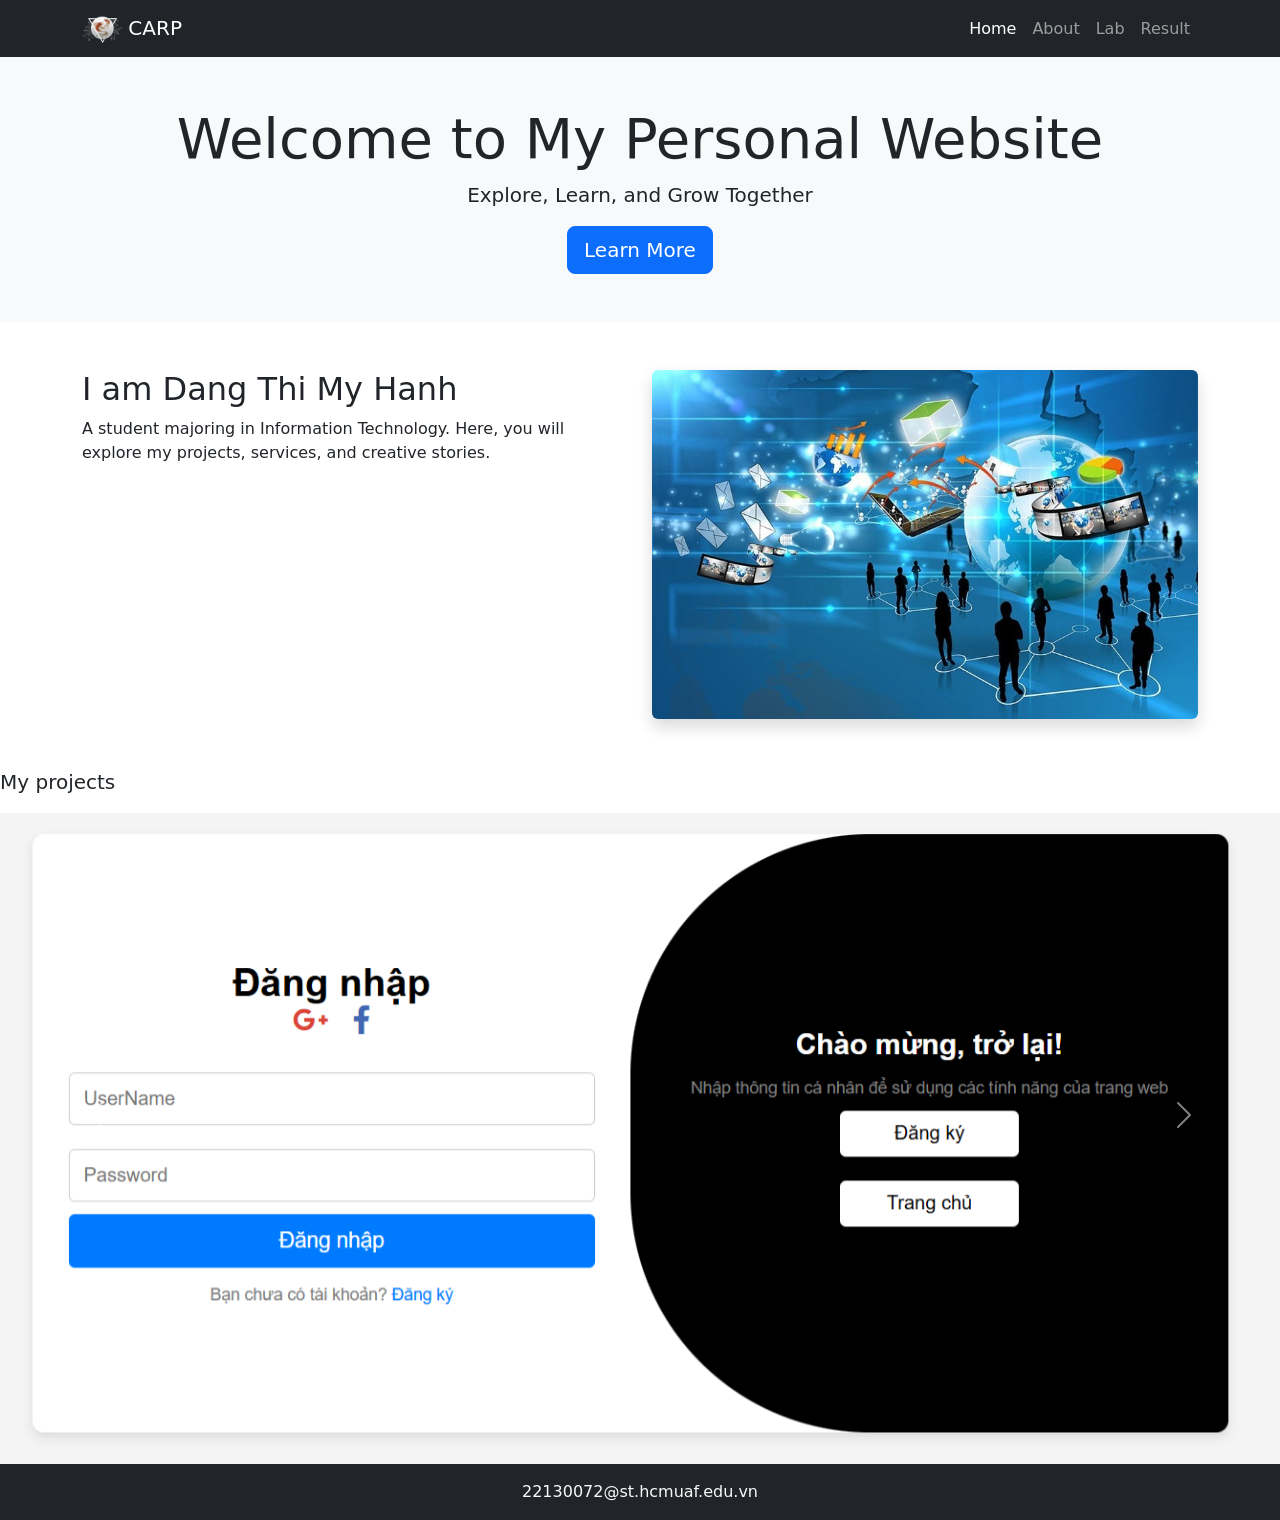
<file: index.html>
<!DOCTYPE html>
<html lang="vi">
<head>
    <meta charset="UTF-8">
    <meta name="viewport" content="width=device-width, initial-scale=1.0">
    <title>My Personal Website</title>
    <!-- Bootstrap CSS -->
    <link href="https://cdn.jsdelivr.net/npm/bootstrap@5.3.2/dist/css/bootstrap.min.css" rel="stylesheet">
    <link rel="stylesheet" href="style.css">
</head>
<body>
    <!-- Navbar -->
    <nav class="navbar navbar-expand-lg navbar-dark bg-dark">
        <div class="container">
            <a class="navbar-brand" href="index.html">
                <img src="img\logo2.png" alt="Logo" style="width: 40px;"> CARP
            </a>
            <button class="navbar-toggler" type="button" data-bs-toggle="collapse" data-bs-target="#navbarNav" aria-controls="navbarNav" aria-expanded="false" aria-label="Toggle navigation">
                <span class="navbar-toggler-icon"></span>
            </button>
            <div class="collapse navbar-collapse" id="navbarNav">
                <ul class="navbar-nav ms-auto">
                    <li class="nav-item"><a class="nav-link active" href="index.html">Home</a></li>
                    <li class="nav-item"><a class="nav-link" href="about.html">About</a></li>
                    <li class="nav-item"><a class="nav-link" href="lab.html">Lab</a></li>
                    <li class="nav-item"><a class="nav-link" href="result.html">Result</a></li>
                </ul>
            </div>
        </div>
    </nav>

    <!-- Hero Section -->
    <div class="bg-light text-center py-5">
        <div class="container">
            <h1 class="display-4">Welcome to My Personal Website</h1>
            <p class="lead">Explore, Learn, and Grow Together</p>
            <a href="about.html" class="btn btn-primary btn-lg">Learn More</a>
        </div>
    </div>

    <!-- Content Section -->
    <div class="container my-5">
        <div class="row">
            <div class="col-md-6">
                <h2>I am Dang Thi My Hanh</h2>
                <p>A student majoring in Information Technology. Here, you will explore my projects, services, and creative stories.</p>
            </div>
            <div class="col-md-6">
                <img src="img\img1.jpg" class="img-fluid rounded shadow" alt="About Image">
            </div>
        </div>
    </div>
    <div id="carouselExample" class="carousel slide" data-bs-ride="carousel">
        <div class="carousel-inner">
            <p class="lead">My projects</p>
            <div class="carousel-item active">
                <img src="img\img8.png" class="d-block w-100" alt="Slide 1">
            </div>
            <div class="carousel-item">
                <img src="img\img5.png" class="d-block w-100" alt="Slide 2">
            </div>
            <div class="carousel-item">
                <img src="img\img6.png" class="d-block w-100" alt="Slide 3">
            </div>
            <div class="carousel-item ">
                <img src="img\img7.png" class="d-block w-100" alt="Slide 1">
            </div>
        </div>
        <button class="carousel-control-prev" type="button" data-bs-target="#carouselExample" data-bs-slide="prev">
            <span class="carousel-control-prev-icon" aria-hidden="true"></span>
        </button>
        <button class="carousel-control-next" type="button" data-bs-target="#carouselExample" data-bs-slide="next">
            <span class="carousel-control-next-icon" aria-hidden="true"></span>
        </button>
    </div>
    

    <!-- Footer -->
    <footer class="bg-dark text-light text-center py-3">
        22130072@st.hcmuaf.edu.vn
    </footer>

    <!-- Bootstrap JS -->
    <script src="https://cdn.jsdelivr.net/npm/bootstrap@5.3.2/dist/js/bootstrap.bundle.min.js"></script>
</body>
</html>
</file>
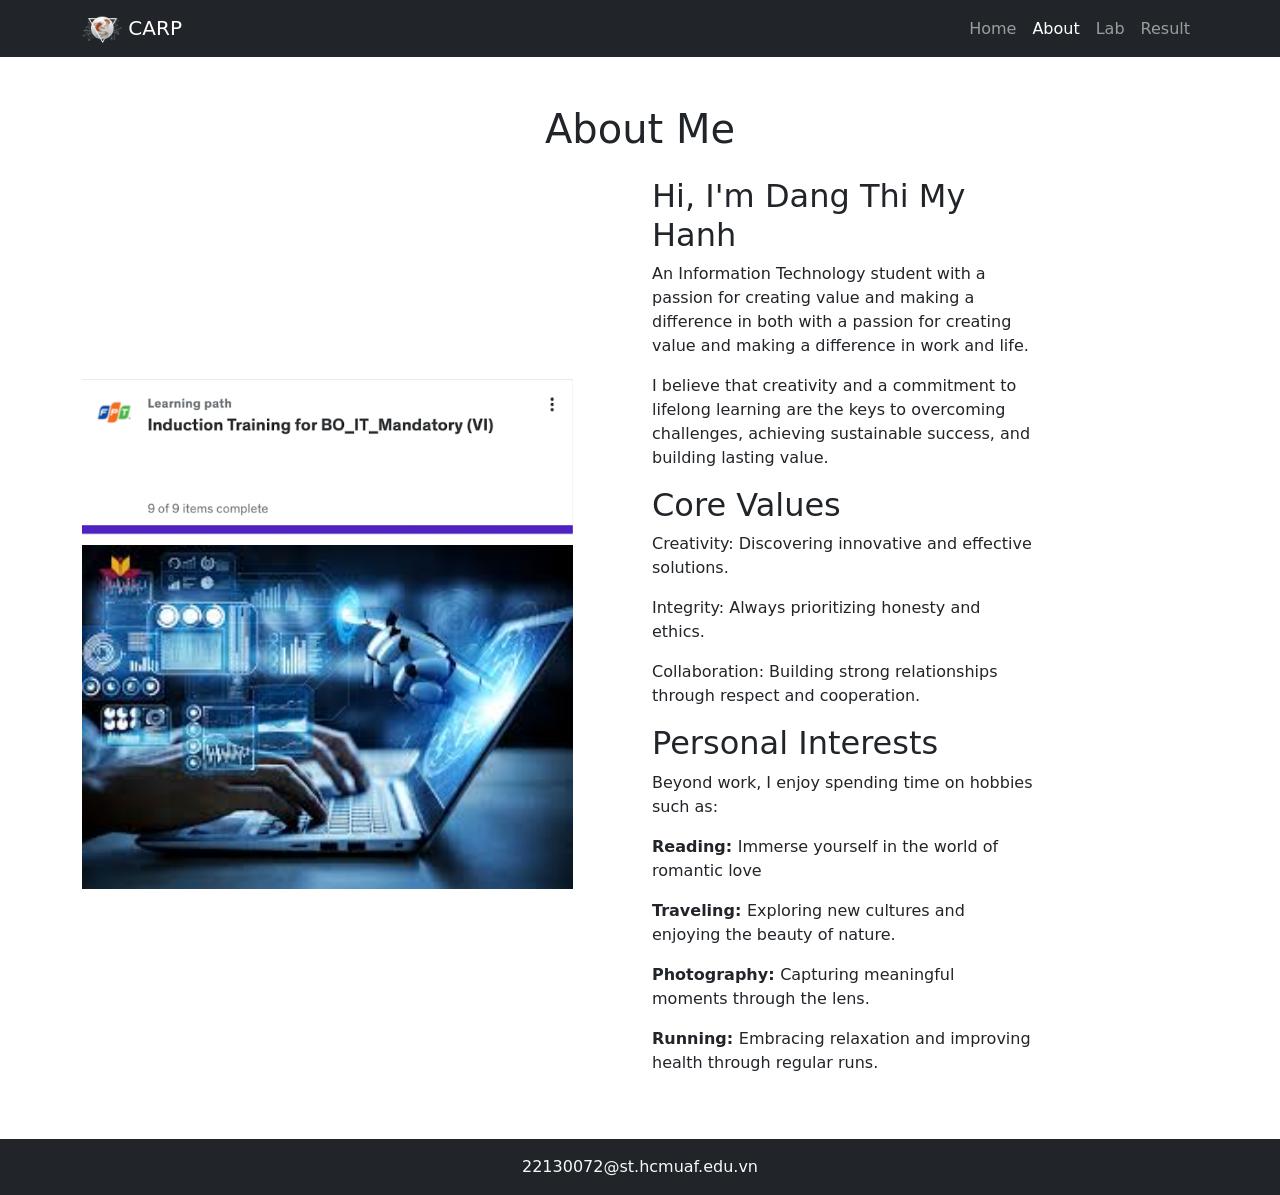
<file: about.html>
<!DOCTYPE html>
<html lang="vi">
<head>
    <meta charset="UTF-8">
    <meta name="viewport" content="width=device-width, initial-scale=1.0">
    <title>My Personal Website</title>
    <!-- Bootstrap CSS -->
    <link href="https://cdn.jsdelivr.net/npm/bootstrap@5.3.2/dist/css/bootstrap.min.css" rel="stylesheet">
    <link rel="stylesheet" href="style.css">
</head>
<body>
    <!-- Navbar -->
    <nav class="navbar navbar-expand-lg navbar-dark bg-dark">
        <div class="container">
            <a class="navbar-brand" href="index.html">
                <img src="img\logo2.png" alt="Logo" style="width: 40px;"> CARP
            </a>
            <button class="navbar-toggler" type="button" data-bs-toggle="collapse" data-bs-target="#navbarNav" aria-controls="navbarNav" aria-expanded="false" aria-label="Toggle navigation">
                <span class="navbar-toggler-icon"></span>
            </button>
            <div class="collapse navbar-collapse" id="navbarNav">
                <ul class="navbar-nav ms-auto">
                    <li class="nav-item"><a class="nav-link " href="index.html">Home</a></li>
                    <li class="nav-item"><a class="nav-link active" href="about.html">About</a></li>
                    <li class="nav-item"><a class="nav-link" href="lab.html">Lab</a></li>
                    <li class="nav-item"><a class="nav-link" href="result.html">Result</a></li>
                </ul>
            </div>
        </div>
    </nav>

    <!-- Hero Section -->
    

    <div class="container my-5">
        <h1 class="text-center">About Me</h1>
        <div class="row align-items-center mt-4">
            <div class="col-md-6">
                <div class="image-container">
                    <img src="img\img2.png" class="img-shadow" alt="Profile">
                   
                    <img src="img\img3.png" class="img-shadow" alt="Profile">
                </div>
            </div>
            
            <div class="col-md-6">
                <div class="test-container">
                    <h2>Hi, I'm Dang Thi My Hanh</h2>
                    <p>An Information Technology student with a passion for creating value and making a difference in both with a passion for creating value and making a difference in work and life.</p>
                    <p>I believe that creativity and a commitment to lifelong learning are the keys to overcoming challenges, achieving sustainable success, and building lasting value.</p>
                    <link href="https://cdnjs.cloudflare.com/ajax/libs/font-awesome/6.0.0-beta3/css/all.min.css" rel="stylesheet">
                    <link href="https://cdn.jsdelivr.net/npm/bootstrap-icons/font/bootstrap-icons.css" rel="stylesheet">
                    <h2>Core Values</h2>
                    <p>Creativity: Discovering innovative and effective solutions.</p>
                    <p>Integrity: Always prioritizing honesty and ethics.</p>
                    <p>Collaboration: Building strong relationships through respect and cooperation.</p>
                    <h2>Personal Interests</h2>
                    <p>Beyond work, I enjoy spending time on hobbies such as:</p>
                    <p><Strong>Reading: </Strong>Immerse yourself in the world of romantic love</p>
                    <p><Strong>Traveling: </Strong>Exploring new cultures and enjoying the beauty of nature.</p>
                    <p><Strong>Photography: </Strong>Capturing meaningful moments through the lens.</p>
                    <p><Strong>Running: </Strong>Embracing relaxation and improving health through regular runs.</p>
                </div>            
            </div>
        </div>
    </div>
    

    <!-- Footer -->
    <footer class="bg-dark text-light text-center py-3">
        22130072@st.hcmuaf.edu.vn
    </footer>

    <!-- Bootstrap JS -->
    <script src="https://cdn.jsdelivr.net/npm/bootstrap@5.3.2/dist/js/bootstrap.bundle.min.js"></script>
</body>
</html>
</file>
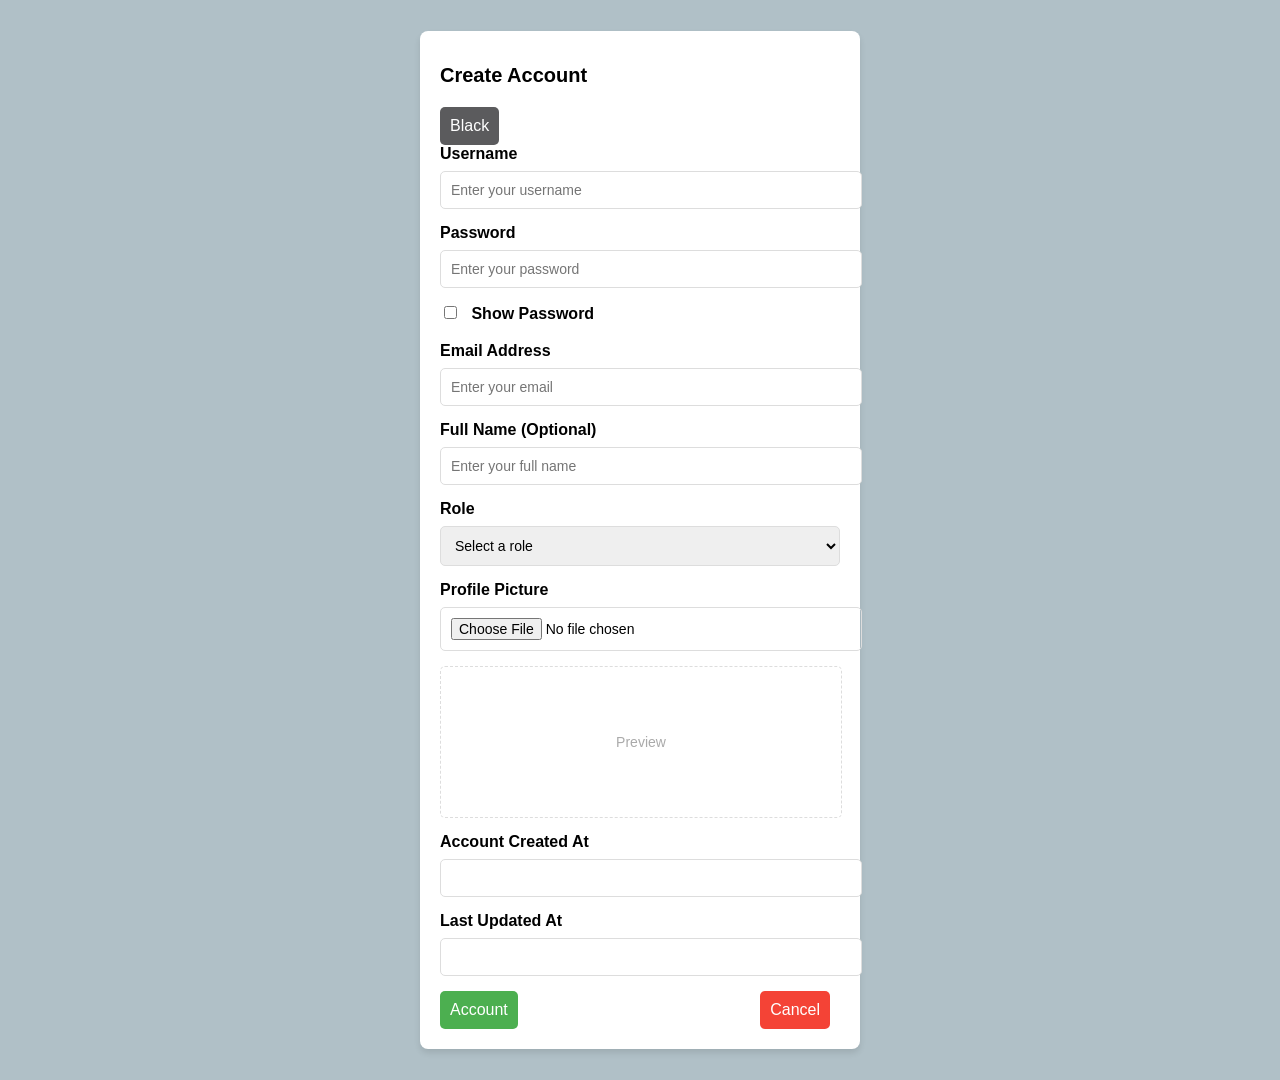
<file: lab1.html>
<!DOCTYPE html>
<html lang="en">
<head>
  <meta charset="UTF-8">
  <meta name="viewport" content="width=device-width, initial-scale=1.0">
  <title>Create Account Form</title>
  <style>
    body {
      font-family: Arial, sans-serif;
      margin: 0;
      padding: 0;
      display: flex;
      justify-content: center;
      align-items: center;
      height: 120vh;
      background-color: #b0c0c7;
    }
    .form-container {
      background-color: white;
      border-radius: 8px;
      padding: 20px;
      width: 400px;
      box-shadow: 0 4px 6px rgba(0, 0, 0, 0.1);
    }
    .form-container h1 {
      margin-bottom: 20px;
      font-size: 20px;
    }
    .form-container label {
      display: block;
      margin-bottom: 8px;
      font-weight: bold;
    }
    .form-container input,
    .form-container select,
    .form-container button {
      width: 100%;
      padding: 10px;
      margin-bottom: 15px;
      border: 1px solid #ddd;
      border-radius: 5px;
      font-size: 14px;
    }
    .form-container input[type="checkbox"] {
      width: auto;
      margin-right: 10px;
    }
    .form-container .preview {
      width: 100%;
      height: 150px;
      border: 1px dashed #ddd;
      display: flex;
      justify-content: center;
      align-items: center;
      font-size: 14px;
      color: #aaa;
      margin-bottom: 15px;
      border-radius: 5px;
    }
    .form-container .button-group {
      display: flex;
      justify-content: space-between;
    }
    .form-container .button-group button {
      width: 48%;
      padding: 10px;
      font-size: 14px;
      border: none;
      border-radius: 5px;
      cursor: pointer;
    }
    .form-container .button-group button:disabled {
      background-color: #ccc;
      cursor: not-allowed;
    }
    .form-container .button-group .cancel-btn {
      background-color: #f44336;
      color: white;
    }
    .form-container .button-group .submit-btn {
      background-color: #4caf50;
      color: white;
    }
    .button-group a {
        text-decoration: none;
        display: inline-block;
        padding: 10px 10px;
        border-radius: 5px;
        color: white;
        background-color: rgb(91, 91, 93);
        margin-right: 10px;
        text-align: center;
    }
    .button-group a:hover {
        background-color: darkblue;
    }
  </style>
</head>
<body>
  <div class="form-container">
    <h1>Create Account</h1>
    <form>
      <div class="button-group">
        <a href="lab.html" class="button-btn">Black</a>
      </div>
      <label for="username">Username</label>
      <input type="text" id="username" placeholder="Enter your username">

      <label for="password">Password</label>
      <input type="password" id="password" placeholder="Enter your password">
      <label>
        <input type="checkbox" id="show-password"> Show Password
      </label>

      <label for="email">Email Address</label>
      <input type="email" id="email" placeholder="Enter your email">

      <label for="fullname">Full Name (Optional)</label>
      <input type="text" id="fullname" placeholder="Enter your full name">

      <label for="role">Role</label>
      <select id="role">
        <option value="">Select a role</option>
        <option value="admin">Admin</option>
        <option value="user">User</option>
      </select>

      <label for="profile-picture">Profile Picture</label>
      <input type="file" id="profile-picture">
      <div class="preview">Preview</div>

      <label for="account-created-at">Account Created At</label>
      <input type="text" id="account-created-at" placeholder="">

      <label for="last-updated-at">Last Updated At</label>
      <input type="text" id="last-updated-at" placeholder="">

      <div class="button-group">
        <a href="lab.html" class="submit-btn">Account</a>
        <a href="lab.html" class="cancel-btn">Cancel</a>
    </div>
    
    </form>
  </div>

<script>
    function redirectToAccount() {
        // Chuyển hướng tới trang Account
        window.location.href = "account.html"; // Thay "account.html" bằng đường dẫn thực tế
    }

    function redirectToCancel() {
        // Chuyển hướng tới trang khác (nếu cần)
        window.location.href = "cancel.html"; // Thay "cancel.html" bằng đường dẫn thực tế
    }
</script>

  <script>
    const showPasswordCheckbox = document.getElementById('show-password');
    const passwordInput = document.getElementById('password');

    showPasswordCheckbox.addEventListener('change', () => {
      if (showPasswordCheckbox.checked) {
        passwordInput.type = 'text';
      } else {
        passwordInput.type = 'password';
      }
    });
  </script>
</body>
</html>
</file>
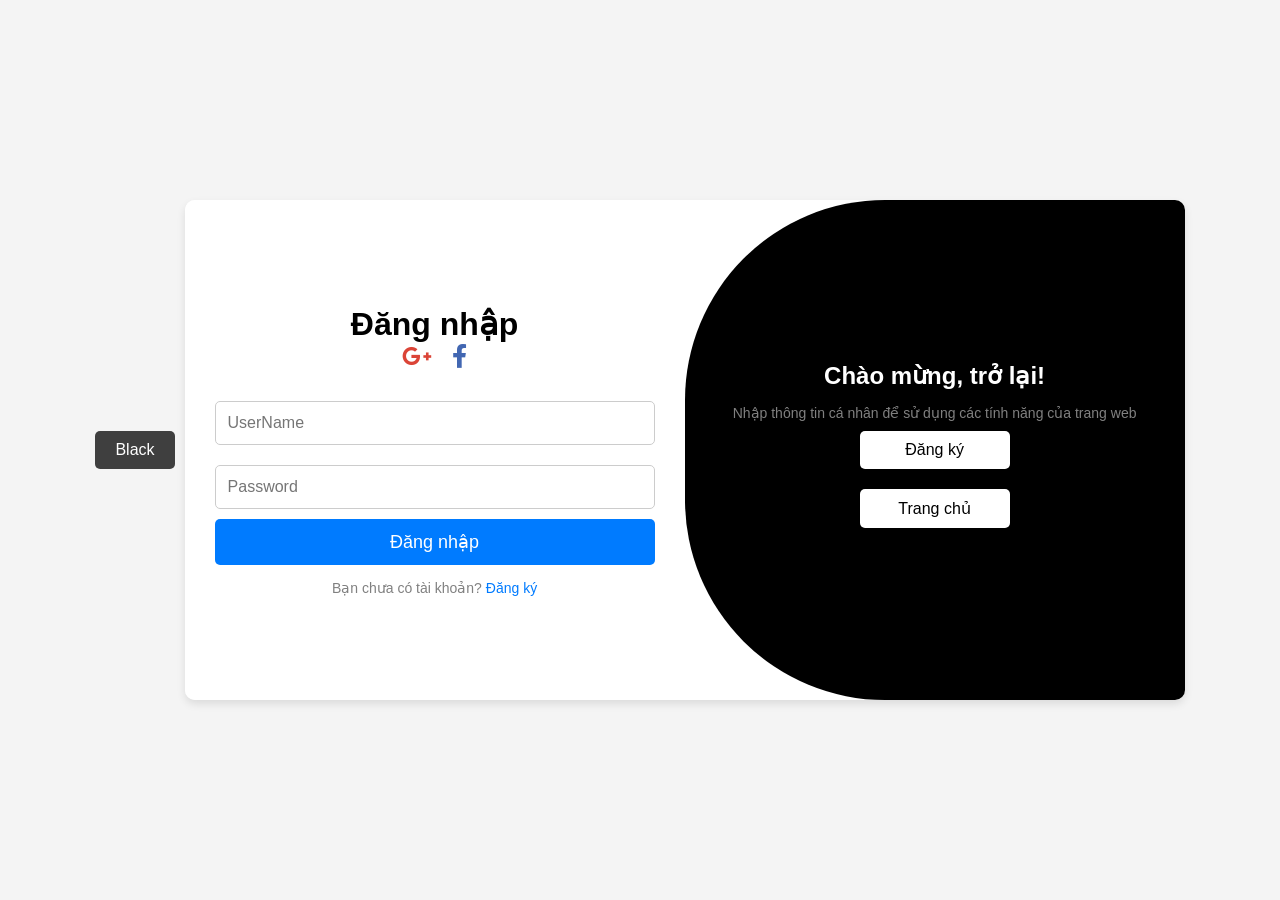
<file: Login.html>
<!DOCTYPE html>
<html lang="vi">
<head>
    <meta charset="UTF-8">
    <meta name="viewport" content="width=device-width, initial-scale=1.0">
    <title>Đăng nhập & Đăng ký</title>
    <link rel="stylesheet" href="css\login-signup.css">
    <link rel="stylesheet" href="https://cdnjs.cloudflare.com/ajax/libs/font-awesome/6.0.0/css/all.min.css" crossorigin="anonymous">
</head>
<body>
    <div class="button-group">
        <a href="lab.html" class="button-btn">Black</a>
    </div>
    <div class="container" id="container">
        <!-- Đăng nhập -->
        <div class="form-container login-form">
            <h1>Đăng nhập</h1>
            <div class="social-icons">
                <a href="#" class="icon-logo google"><i class="fa-brands fa-google-plus-g g"></i></a>
                <a href="#" class="icon-logo facebook"><i class="fa-brands fa-facebook-f f"></i></a>
            </div>
            <input type="text" placeholder="UserName">
            <input type="password" placeholder="Password">
            <button>Đăng nhập</button>
            <p>Bạn chưa có tài khoản? <span id="show-register">Đăng ký</span></p>
        </div>

        <!-- Toggle Panel -->
        <div class="toggle-panel">
            <h2 id="tieude1">Chào mừng, trở lại!</h2>
            <p id="tieude1">Nhập thông tin cá nhân để sử dụng các tính năng của trang web</p>
            <h2 id="tieude2">Chào bạn!</h2>
            <p id="tieude2">Đăng ký với thông tin cá nhân để sử dụng các tính năng của trang web</p>
            <button id="login-btn">Đăng nhập</button>
            <button id="register-btn">Đăng ký</button>
            <button id="home-btn">Trang chủ</button>
        </div>

        <!-- Đăng ký -->
        <div class="form-container register-form">
            <h1>Tạo tài khoản</h1>
            <div class="social-icons">
                <a href="#" class="icon-logo google"><i class="fa-brands fa-google-plus-g g"></i></a>
                <a href="#" class="icon-logo facebook"><i class="fa-brands fa-facebook-f f"></i></a>
            </div>
            <input type="email" placeholder="Email">
            <input type="text" placeholder="UserName">
            <input type="password" placeholder="Password">
            <button>Đăng ký</button>
            <p>Bạn đã có tài khoản? <span id="show-login">Đăng nhập</span></p>
        </div>
    </div>

    <script src="js\login-signup.js"></script>
</body>
</html>
</file>
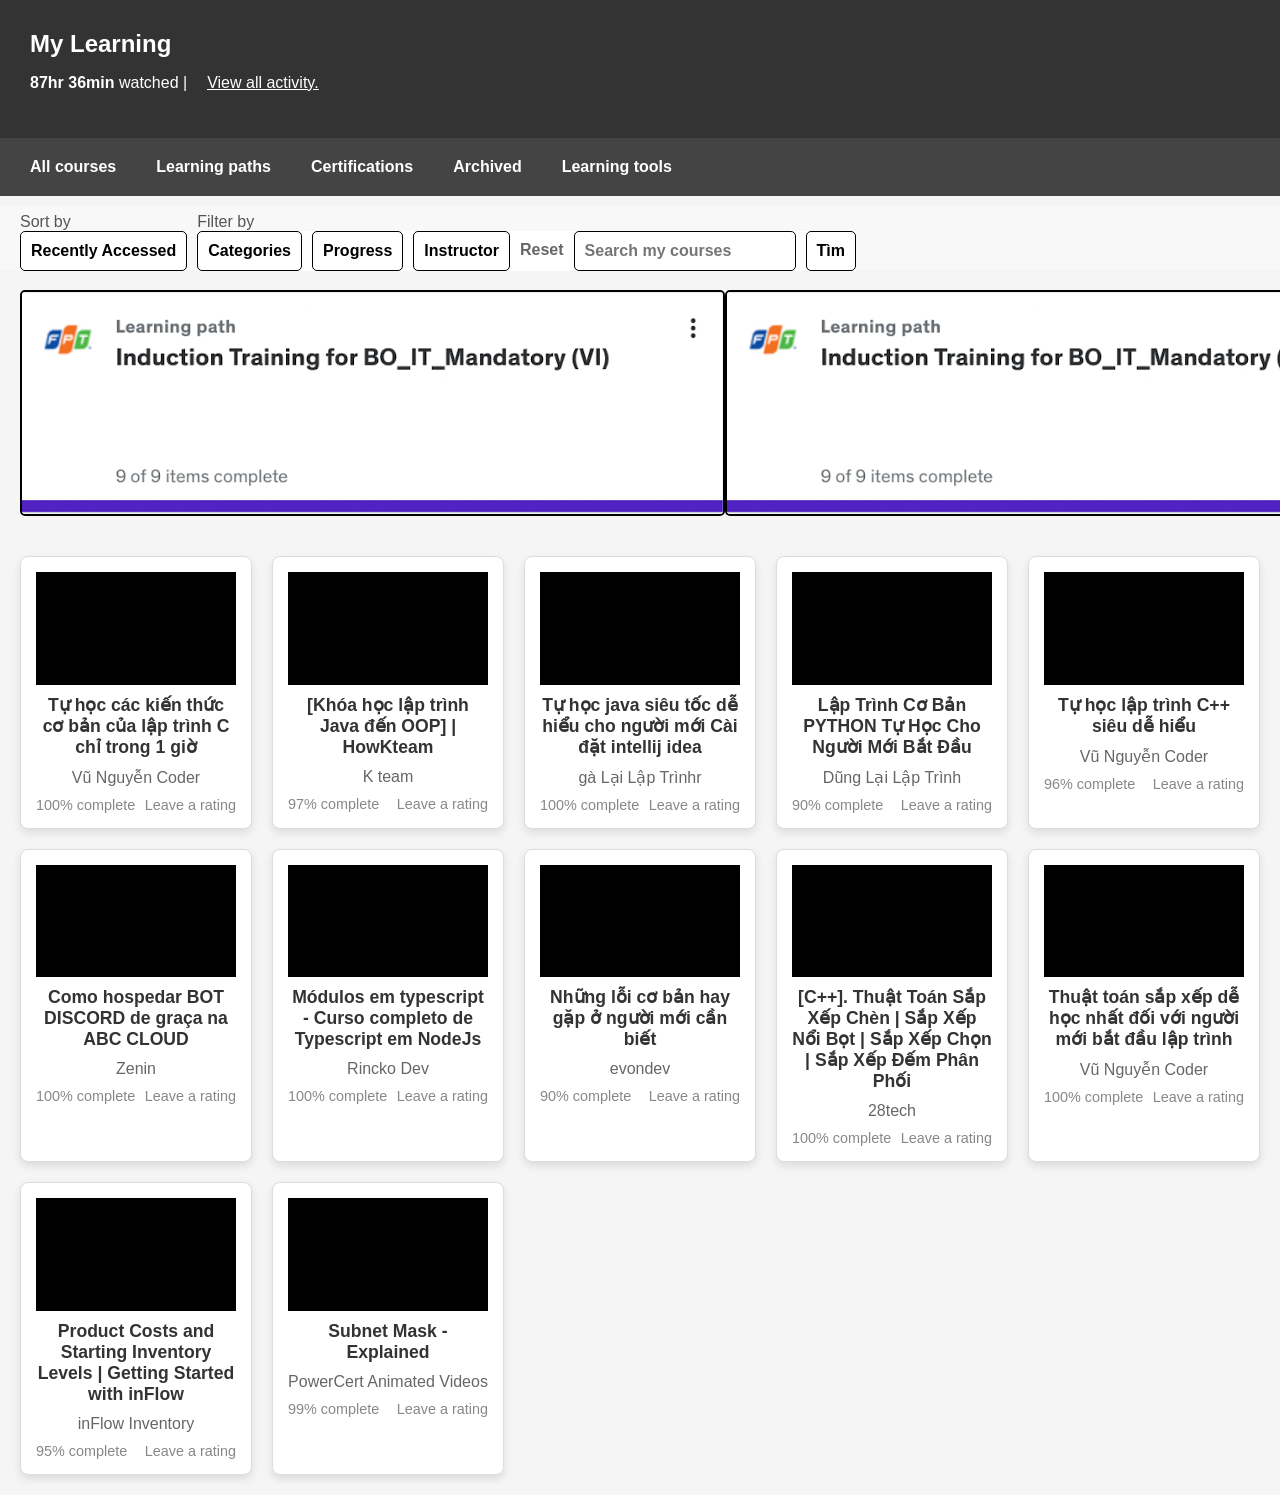
<file: rep51.html>
<!DOCTYPE html>
<html lang="en">
<head>
    <meta charset="UTF-8">
    <meta name="viewport" content="width=device-width, initial-scale=1.0">
    <title>My Learning</title>   
    <style>
        body {
            font-family: Arial, sans-serif;
            margin: 0;
            padding: 0;
            color: #333;
            background-color: #f5f5f5;
        }
        header {
            background-color: #333;
            color: white;
            padding: 30px;
            display: flex;
            flex-direction: column;      
            align-items: flex-start;
        }      
        header h1 {
            margin: 0;
            font-size: 1.5em;
            margin-right: 20px;
        }      
        header a {
            color: #fff;
            text-decoration: underline;
            margin-left: 20px;
        }
        /* Thanh điều hướng */
        .navbar {
            display: flex;
            justify-content: flex-start;
            gap: 20px;
            background-color: #444;
            padding: 10px 20px;
        }
        .navbar a {
            color: white;
            text-decoration: none;
            font-size: 1rem;
            padding: 10px;
            font-weight: bold;
        }
        .navbar a:hover {
            background-color: #555;
            border-radius: 5px;
        }       
        .filters {
            display: flex;
            justify-content: flex-start;
            gap: 10px;
            padding: 7px 20px;
            background-color: #f8f8f8;
            height: 50px;
            margin-top: 10px;
        }
        .sort {
            color:#555;
            margin-bottom: 5px; /* Khoảng cách giữa tiêu đề và các nút */
            flex-direction: column;
        }
        .sort-buttons, .filter-buttons {
            display: flex; /* Sắp xếp các nút theo hàng ngang */
            gap: 10px; /* Khoảng cách giữa các nút */
            background-color: white;

        }
        .filters button, .filters input {
            padding: 10px;
            font-size: 1rem;
            border-radius: 5px;
            background-color: #fff;
            cursor: pointer;
            border: 1px solid black;
            font-weight: bold;
        }
        .filters reset{
            padding:20px, 10px;
            font-size: 1rem;
            color:#676565;
            
            margin-top: 10px;          
        }
        .filters reset {
            flex: 1;
            font-weight: bold;
        }
        .filters input {
            flex: 1;
            max-width: 200px;
        }
        filters input, .search button {
            background-color: black; /* Màu nền nút */
            color: white; /* Màu chữ nút */
            border: none; /* Bỏ viền cho nút */
            border-radius: 5px; /* Bo tròn góc nút */
            padding: 10px 15px; /* Khoảng cách bên trong nút */
            cursor: pointer; /* Hiển thị con trỏ chuột như bàn tay */
        }
        .course-grid {
            display: grid;
            grid-template-columns: repeat(auto-fill, minmax(200px, 1fr));
            gap: 20px;
            padding: 20px;
        }
        .course-item {
            background-color: #fff;
            border: 1px solid #ddd;
            border-radius: 8px;
            padding: 15px;
            text-align: center;
            box-shadow: 0 4px 8px rgba(0, 0, 0, 0.1);
            transition: transform 0.2s;
        }
        .course-item:hover {
            transform: scale(1.05);
        }
        .video-container {
            position: relative;
            padding-bottom: 56.25%; /* Tỷ lệ 16:9 */
            height: 0;
            overflow: hidden;
            max-width: 100%;
            background: #000;
        }
        .video-container iframe {
            position: absolute;
            top: 0;
            left: 0;
            width: 100%;
            height: 100%;
        }
        .course-item h3 {
            font-size: 1.1em;
            margin: 10px 0;
            color: #333;
        }
        .course-item p {
            color: #666;
            margin: 5px 0;
        }
        .progress {
            display: flex;
            justify-content: space-between;
            margin-top: 10px;
            font-size: 0.9em;
            color: #888;
        }
        .progress span {
            cursor: pointer;
        }
        .image-container {
            display: flex; /* Sử dụng flexbox để xếp hàng ảnh */
            justify-content: space-around; /* Căn giữa và tạo khoảng cách đều giữa các ảnh */
            margin: 20px; /* Khoảng cách bên ngoài cho container */
        }

        .image-container img {
            max-width: 100%; /* Đảm bảo ảnh không vượt quá chiều rộng của container */
            height: auto; /* Giữ tỉ lệ ảnh */
            border: 2px solid black; /* Viền cho ảnh */
            border-radius: 5px; /* Bo tròn góc ảnh */
        }
    </style>
</head>
<body>
    <header>
        <h1>My Learning</h1>
        <p><strong>87hr 36min </strong>watched |<u><a href="#">View all activity.</a></u></p>
    </header>

    <!-- Thanh điều hướng -->
    <div class="navbar">
        <a href="rep1.html">All courses</a>
        <a href="rep2.html">Learning paths</a>
        <a href="#">Certifications</a>
        <a href="#">Archived</a>
        <a href="#">Learning tools</a>
    </div>

    <div class="filters">
        <div class="sort">Sort by
            <div class="sort-buttons"> 
                <button>Recently Accessed</button>
            </div>
        </div>
        <div class="sort">Filter by
            <div class="sort-buttons"> 
                <button>Categories</button>
                <button>Progress</button>
                <button>Instructor</button>
                <reset>Reset</reset>
                <input type="text" placeholder="Search my courses">
                <button>Tìm</button> 
            </div>
        </div>
    </div>
    <div class="image-container">      
        <img src="img\img2.png" alt="Ảnh 1">
        <img src="img\img2.png" alt="Ảnh 2">
    </div>
    <main class="course-grid">
        <!-- Course item template -->  
        <div class="course-item">
            
            <div class="video-container">
                <iframe width="560" height="315" src="https://www.youtube.com/embed/KQef64Kxp6U?si=meVmZWAVPLdudc6G" title="YouTube video player" frameborder="0" allow="accelerometer; autoplay; clipboard-write; encrypted-media; gyroscope; picture-in-picture; web-share" referrerpolicy="strict-origin-when-cross-origin" allowfullscreen></iframe>
            </div>          
            <h3>Tự học các kiến thức cơ bản của lập trình C chỉ trong 1 giờ</h3>
            <p>Vũ Nguyễn Coder</p>
            <div class="progress">
                <span>100% complete</span>
                <span>Leave a rating</span>
            </div>
        </div>
        <div class="course-item">
            <div class="video-container">
                <iframe width="560" height="315" src="https://www.youtube.com/embed/3gtOAlcovoQ?si=l7InM6a0L3p04bzL" title="YouTube video player" frameborder="0" allow="accelerometer; autoplay; clipboard-write; encrypted-media; gyroscope; picture-in-picture; web-share" referrerpolicy="strict-origin-when-cross-origin" allowfullscreen></iframe>
            </div>
            <h3>[Khóa học lập trình Java đến OOP] | HowKteam</h3>
            <p>K team</p>
            <div class="progress">
                <span>97% complete</span>
                <span>Leave a rating</span>
            </div>
        </div>
        <div class="course-item">
            <div class="video-container">
                <iframe width="560" height="315" src="https://www.youtube.com/embed/9tQ-GGE010s?si=hiTlWG5IN4UeYvS7" title="YouTube video player" frameborder="0" allow="accelerometer; autoplay; clipboard-write; encrypted-media; gyroscope; picture-in-picture; web-share" referrerpolicy="strict-origin-when-cross-origin" allowfullscreen></iframe>    
            </div>
            
            <h3>Tự học java siêu tốc dễ hiểu cho người mới Cài đặt intellij idea</h3>
            <p>gà Lại Lập Trìnhr</p>
            <div class="progress">
                <span>100% complete</span>
                <span>Leave a rating</span>
            </div>
        </div>
        <div class="course-item">
            <div class="video-container">
                <iframe width="560" height="315" src="https://www.youtube.com/embed/oFgg7K2tpfk?si=_E2BBj6qdSpTahwA" title="YouTube video player" frameborder="0" allow="accelerometer; autoplay; clipboard-write; encrypted-media; gyroscope; picture-in-picture; web-share" referrerpolicy="strict-origin-when-cross-origin" allowfullscreen></iframe>
            </div>
            <h3>Lập Trình Cơ Bản PYTHON Tự Học Cho Người Mới Bắt Đầu</h3>
            <p>Dũng Lại Lập Trình</p>
            <div class="progress">
                <span>90% complete</span>
                <span>Leave a rating</span>
            </div>
        </div>
        <div class="course-item">
            <div class="video-container">
                <iframe width="560" height="315" src="https://www.youtube.com/embed/KsVqBIWtRec?si=pCbSN3hgb21ERri0" title="YouTube video player" frameborder="0" allow="accelerometer; autoplay; clipboard-write; encrypted-media; gyroscope; picture-in-picture; web-share" referrerpolicy="strict-origin-when-cross-origin" allowfullscreen></iframe>
            </div>           
            <h3>Tự học lập trình C++ siêu dễ hiểu</h3>
            <p>Vũ Nguyễn Coder</p>
            <div class="progress">
                <span>96% complete</span>
                <span>Leave a rating</span>
            </div>
        </div>
        <div class="course-item">
            <div class="video-container">
                <iframe width="560" height="315" src="https://www.youtube.com/embed/gkA3-d7AUa8?si=DX6PaSRRFf_4P4j8" title="YouTube video player" frameborder="0" allow="accelerometer; autoplay; clipboard-write; encrypted-media; gyroscope; picture-in-picture; web-share" referrerpolicy="strict-origin-when-cross-origin" allowfullscreen></iframe>               
            </div>
            
            <h3>Como hospedar BOT DISCORD de graça na ABC CLOUD</h3>
            <p>Zenin</p>
            <div class="progress">
                <span>100% complete</span>
                <span>Leave a rating</span>
            </div>
        </div>
        </div><div class="course-item">
            <div class="video-container">
                <iframe width="560" height="315" src="https://www.youtube.com/embed/bPTONsV6q0U?si=ws6qZGKtZqHf5cNJ" title="YouTube video player" frameborder="0" allow="accelerometer; autoplay; clipboard-write; encrypted-media; gyroscope; picture-in-picture; web-share" referrerpolicy="strict-origin-when-cross-origin" allowfullscreen></iframe>    
            </div>
            
            <h3>Módulos em typescript - Curso completo de Typescript em NodeJs</h3>
            <p>Rincko Dev</p>
            <div class="progress">
                <span>100% complete</span>
                <span>Leave a rating</span>
            </div>
        </div><div class="course-item">
            <div class="video-container">
                <iframe width="560" height="315" src="https://www.youtube.com/embed/-6mLVq_howY?si=5ngaWBxVfWQFiAXC" title="YouTube video player" frameborder="0" allow="accelerometer; autoplay; clipboard-write; encrypted-media; gyroscope; picture-in-picture; web-share" referrerpolicy="strict-origin-when-cross-origin" allowfullscreen></iframe>             
            </div>
            
            <h3>Những lỗi cơ bản hay gặp ở người mới cần biết</h3>
            <p>evondev</p>
            <div class="progress">
                <span>90% complete</span>
                <span>Leave a rating</span>
            </div>
        </div><div class="course-item">
            <div class="video-container">
                <iframe width="560" height="315" src="https://www.youtube.com/embed/FllEXZV1Z58?si=8o1DfsIJpdqJoWXV" title="YouTube video player" frameborder="0" allow="accelerometer; autoplay; clipboard-write; encrypted-media; gyroscope; picture-in-picture; web-share" referrerpolicy="strict-origin-when-cross-origin" allowfullscreen></iframe>    
            </div>
            
            <h3>[C++]. Thuật Toán Sắp Xếp Chèn | Sắp Xếp Nổi Bọt | Sắp Xếp Chọn | Sắp Xếp Đếm Phân Phối</h3>
            <p>28tech</p>
            <div class="progress">
                <span>100% complete</span>
                <span>Leave a rating</span>
            </div>
        </div><div class="course-item">
            <div class="video-container">
                <iframe width="560" height="315" src="https://www.youtube.com/embed/efJr9woV-74?si=6ipi_0lbsyCtDAPd" title="YouTube video player" frameborder="0" allow="accelerometer; autoplay; clipboard-write; encrypted-media; gyroscope; picture-in-picture; web-share" referrerpolicy="strict-origin-when-cross-origin" allowfullscreen></iframe>    
            </div>
            <h3>Thuật toán sắp xếp dễ học nhất đối với người mới bắt đầu lập trình</h3>
            <p>Vũ Nguyễn Coder</p>
            <div class="progress">
                <span>100% complete</span>
                <span>Leave a rating</span>
            </div>
        </div>
        </div><div class="course-item">
            <div class="video-container">
                <iframe width="560" height="315" src="https://www.youtube.com/embed/iKiWe7Otd3k?si=FvRpRpWPgJ8fftxg" title="YouTube video player" frameborder="0" allow="accelerometer; autoplay; clipboard-write; encrypted-media; gyroscope; picture-in-picture; web-share" referrerpolicy="strict-origin-when-cross-origin" allowfullscreen></iframe></div>
            <h3>Product Costs and Starting Inventory Levels | Getting Started with inFlow</h3>
            <p>inFlow Inventory</p>
            <div class="progress">
                <span>95% complete</span>
                <span>Leave a rating</span>
            </div>
        </div> 
        </div><div class="course-item">
            <div class="video-container">
                <iframe width="560" height="315" src="https://www.youtube.com/embed/s_Ntt6eTn94?si=DLPWpCSKKrM3brzD" title="YouTube video player" frameborder="0" allow="accelerometer; autoplay; clipboard-write; encrypted-media; gyroscope; picture-in-picture; web-share" referrerpolicy="strict-origin-when-cross-origin" allowfullscreen></iframe>    
            </div>
            <h3>Subnet Mask - Explained</h3>
            <p>PowerCert Animated Videos</p>
            <div class="progress">
            <span>99% complete</span>
            <span>Leave a rating</span>
        </div>
       
    </div>


        <!-- Add more .course-item divs as needed -->
    </main>
</body>
</html>
</file>
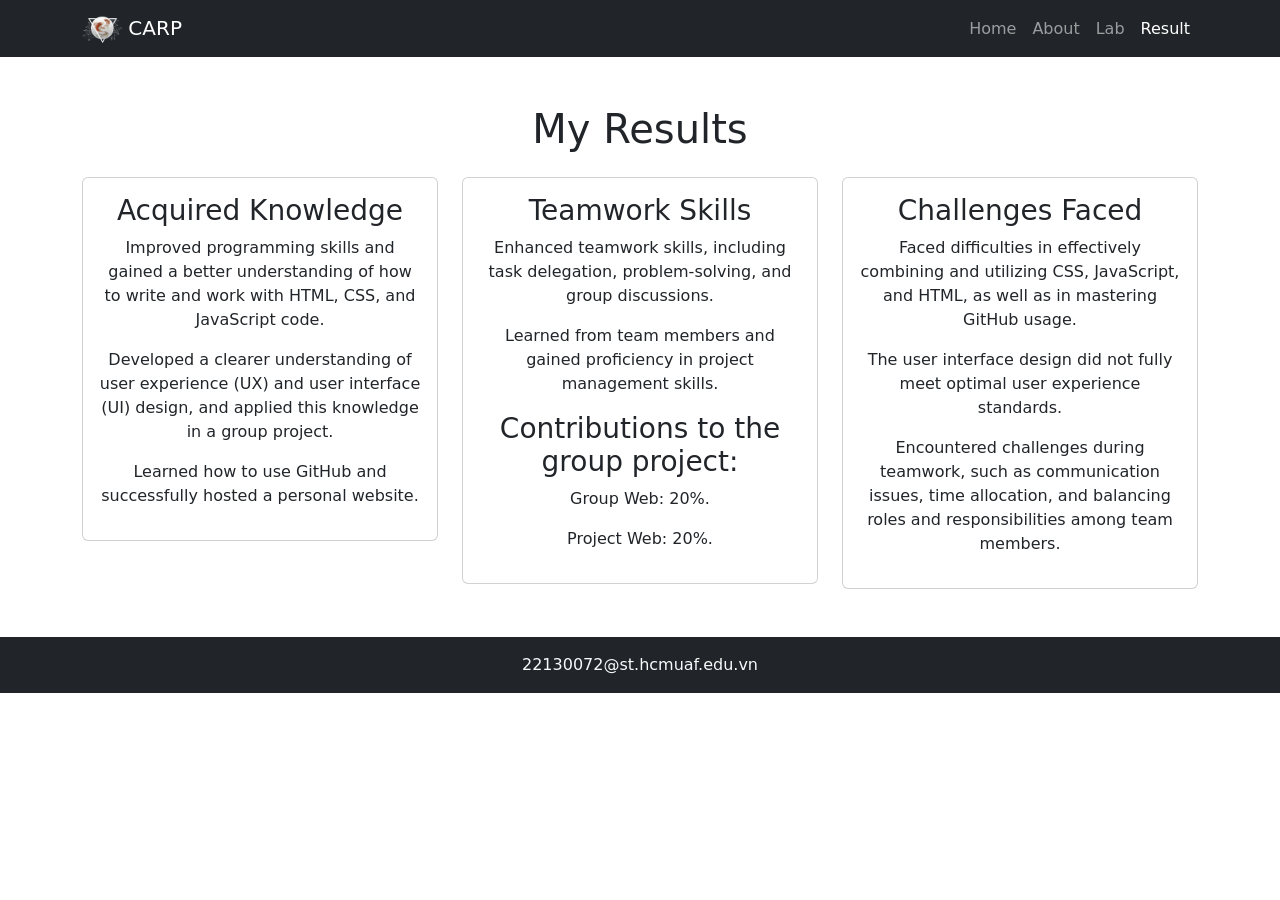
<file: result.html>
<!DOCTYPE html>
<html lang="vi">
<head>
    <meta charset="UTF-8">
    <meta name="viewport" content="width=device-width, initial-scale=1.0">
    <title>My Personal Website</title>
    <!-- Bootstrap CSS -->
    <link href="https://cdn.jsdelivr.net/npm/bootstrap@5.3.2/dist/css/bootstrap.min.css" rel="stylesheet">
    <link rel="stylesheet" href="css/style.css">
</head>
<body>
    <!-- Navbar -->
    <nav class="navbar navbar-expand-lg navbar-dark bg-dark">
        <div class="container">
            <a class="navbar-brand" href="index.html">
                <img src="img\logo2.png" alt="Logo" style="width: 40px;"> CARP
            </a>
            <button class="navbar-toggler" type="button" data-bs-toggle="collapse" data-bs-target="#navbarNav" aria-controls="navbarNav" aria-expanded="false" aria-label="Toggle navigation">
                <span class="navbar-toggler-icon"></span>
            </button>
            <div class="collapse navbar-collapse" id="navbarNav">
                <ul class="navbar-nav ms-auto">
                    <li class="nav-item"><a class="nav-link" href="index.html">Home</a></li>
                    <li class="nav-item"><a class="nav-link" href="about.html">About</a></li>
                    <li class="nav-item"><a class="nav-link" href="lab.html">Lab</a></li>
                    <li class="nav-item"><a class="nav-link active" href="result.html">Result</a></li>
                </ul>
            </div>
        </div>
    </nav>
    <div class="container my-5">
        <h1 class="text-center">My Results</h1>
        <div class="row mt-4">
            <div class="col-md-4">
                <div class="card">
                    <div class="card-body text-center">
                        <h3>Acquired Knowledge</h3>
                        <p>Improved programming skills and gained a better understanding of how to write and work with HTML, CSS, and JavaScript code.</p>
                        <p>Developed a clearer understanding of user experience (UX) and user interface (UI) design, and applied this knowledge in a group project.</p>
                        <p>Learned how to use GitHub and successfully hosted a personal website.</p>
                    </div>
                </div>
            </div>
            <div class="col-md-4">
                <div class="card">
                    <div class="card-body text-center">
                        <h3>Teamwork Skills</h3>
                        <p>Enhanced teamwork skills, including task delegation, problem-solving, and group discussions.</p>
                        <p>Learned from team members and gained proficiency in project management skills.</p>
                        <h3>Contributions to the group project:</h3>
                        <p>Group Web: 20%.</p>
                        <p>Project Web: 20%.</p>
                    </div>
                </div>
            </div>
            <div class="col-md-4">
                <div class="card">
                    <div class="card-body text-center">
                        <h3>Challenges Faced</h3>
                        <p>Faced difficulties in effectively combining and utilizing CSS, JavaScript, and HTML, as well as in mastering GitHub usage.</p>
                        <p>The user interface design did not fully meet optimal user experience standards.</p>
                        <p>Encountered challenges during teamwork, such as communication issues, time allocation, and balancing roles and responsibilities among team members.</p>
                    </div>
                </div>
            </div>
        </div>
    </div>
    
    <!-- Footer -->
    <footer class="bg-dark text-light text-center py-3">
        22130072@st.hcmuaf.edu.vn
    </footer>

    <!-- Bootstrap JS -->
    <script src="https://cdn.jsdelivr.net/npm/bootstrap@5.3.2/dist/js/bootstrap.bundle.min.js"></script>
</body>
</html>
</file>
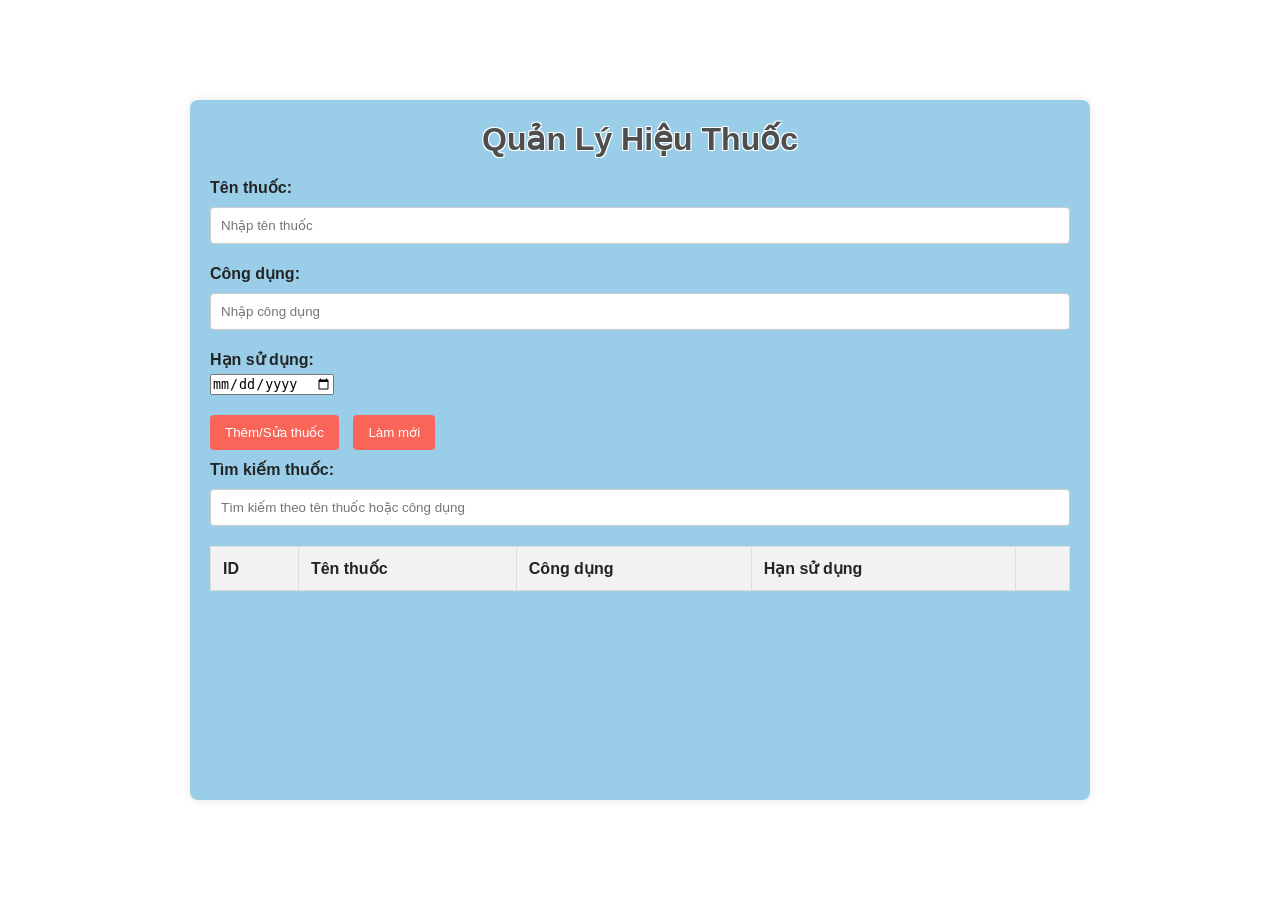
<file: labs/lab1/QuanLyHieuThuoc.html>
<!DOCTYPE html>
<html lang="vi">
<head>
    <meta charset="UTF-8">
    <meta name="viewport" content="width=device-width, initial-scale=1.0">
    <title>Quản Lý Hiệu Thuốc</title>
    <style>
        * {
            box-sizing: border-box;
            margin: 0;
            padding: 0;
        }
        body {
            margin: 0;
            height: 100vh;
            background-image: url('https://media.istockphoto.com/id/1248493102/vi/anh/kh%C3%B4ng-c%C3%B3-g%C3%AC-ngo%C3%A0i-nh%E1%BB%AFng-th%C6%B0%C6%A1ng-hi%E1%BB%87u-t%E1%BB%91t-nh%E1%BA%A5t-cho-kh%C3%A1ch-h%C3%A0ng-c%E1%BB%A7a-h%E1%BB%8D.jpg?s=612x612&w=0&k=20&c=va7lk8j3pDr1DKYRp2CUJP_hsNMU_Fn2vy3t60kMaOM=');
            background-size: cover;
            background-position: center;
            color: rgb(35, 36, 38);
            display: flex;
            justify-content: center;
            align-items: center;
            font-family: Arial, sans-serif;
        }
        h1 {
            text-align: center;
            color: #0a0a0bb8;
            margin-bottom: 20px;
            text-shadow: 
                1px 1px 0 white,  /* Viền trắng bên phải và bên dưới */
                -1px -1px 0 white, /* Viền trắng bên trái và phía trên */
                1px -1px 0 white,  /* Viền trắng bên trái và phía trên */
                -1px 1px 0 white;  /* Viền trắng bên phải và bên dưới */
        }
        .container {
            min-width: 900px;
            max-width: 2000px;
            min-height: 700px;
            max-height: 1200px;
            margin: 0 auto;
            background: rgba(114, 187, 223, 0.712);
            padding: 20px;
            border-radius: 8px;
            box-shadow: 0 0 10px rgba(0, 0, 0, 0.1);
        }
        .form-control {
            margin-bottom: 20px;
        }
        label {
            font-weight: bold;
            display: block;
            margin-bottom: 5px;
        }
        input[type="text"], input[type="number"], input[type="search"] {
            width: 100%;
            padding: 10px;
            margin-top: 5px;
            border: 1px solid #ccc;
            border-radius: 4px;
        }
        button {
            background-color: #f96659;
            color: white;
            border: none;
            padding: 10px 15px;
            margin-right: 10px;
            margin-bottom: 10px;
            border-radius: 4px;
            cursor: pointer;
        }
        button:hover {
            background-color: #f96659;
        }
        table {
            width: 100%;
            border-collapse: collapse;
            margin-top: 20px;
        }
        table, th, td {
            border: 1px solid #ddd;
        }
        th, td {
            padding: 12px;
            text-align: left;
        }
        th {
            background-color: #f2f2f2;
        }
        td button {
            background-color: #007bff;
            margin-right: 5px;
        }
        td button:hover {
            background-color: #0056b3;
        }
        td button.delete {
            background-color: #dc3545;
        }
        td button.delete:hover {
            background-color: #c82333;
        }
        .search-control {
            margin-bottom: 20px;
        }
    </style>
</head>
<body>

    <div class="container">
        <h1>Quản Lý Hiệu Thuốc</h1>
        <div>
            <input id="bookId" type="hidden">
            <div class="form-control">
                <label for="bookTitle">Tên thuốc:</label>
                <input id="bookTitle" type="text" placeholder="Nhập tên thuốc">
            </div>
            <div class="form-control">
                <label for="bookAuthor">Công dụng:</label>
                <input id="bookAuthor" type="text" placeholder="Nhập công dụng">
            </div>
            <div class="form-control">
                <label for="bookYear">Hạn sử dụng:</label>
                <input id="bookYear" type="date" placeholder="Nhập hạn sử dụng">
            </div>
            <button onclick="addOrUpdateBook()">Thêm/Sửa thuốc</button>
            <button onclick="resetForm()">Làm mới</button>
        </div>

        <!-- Tìm kiếm thuốc -->
        <div class="search-control">
            <label for="search">Tìm kiếm thuốc:</label>
            <input id="search" type="search" placeholder="Tìm kiếm theo tên thuốc hoặc công dụng" onkeyup="searchBooks()">
        </div>

        <!-- Danh sách thuốc -->
        <table id="bookTable">
            <thead>
                <tr>
                    <th>ID</th>
                    <th>Tên thuốc</th>
                    <th>Công dụng</th>
                    <th>Hạn sử dụng</th>
                    <th> </th>
                </tr>
            </thead>
            <tbody>
                <!-- Thuốc sẽ được hiển thị ở đây -->
            </tbody>
        </table>
    </div>

    <script>
        let books = [];
        let editingBookId = null;

        // Hàm thêm hoặc cập nhật thuốc
        function addOrUpdateBook() {
            const bookTitle = document.getElementById('bookTitle').value;
            const bookAuthor = document.getElementById('bookAuthor').value;
            const bookYear = document.getElementById('bookYear').value;

            if (!bookTitle || !bookAuthor || !bookYear) {
                alert("Vui lòng điền đầy đủ thông tin.");
                return;
            }

            if (editingBookId === null) {
                // Thêm sách mới
                const newBook = {
                    id: books.length + 1,
                    title: bookTitle,
                    author: bookAuthor,
                    year: bookYear
                };
                books.push(newBook);
            } else {
                // Cập nhật sách
                const book = books.find(book => book.id === editingBookId);
                book.title = bookTitle;
                book.author = bookAuthor;
                book.year = bookYear;
            }

            resetForm();
            displayBooks();
        }

        // Hàm hiển thị sách
        function displayBooks() {
            const tbody = document.getElementById('bookTable').querySelector('tbody');
            tbody.innerHTML = '';

            books.forEach(book => {
                const row = `
                    <tr>
                        <td>${book.id}</td>
                        <td>${book.title}</td>
                        <td>${book.author}</td>
                        <td>${book.year}</td>
                        <td>
                            <button onclick="editBook(${book.id})">Sửa</button>
                            <button class="delete" onclick="deleteBook(${book.id})">Xóa</button>
                        </td>
                    </tr>
                `;
                tbody.insertAdjacentHTML('beforeend', row);
            });
        }

        // Hàm xóa sách
        function deleteBook(id) {
            books = books.filter(book => book.id !== id);
            displayBooks();
        }

        // Hàm chỉnh sửa sách
        function editBook(id) {
            const book = books.find(book => book.id === id);
            document.getElementById('bookTitle').value = book.title;
            document.getElementById('bookAuthor').value = book.author;
            document.getElementById('bookYear').value = book.year;
            editingBookId = id;
        }

        // Hàm tìm kiếm sách
        function searchBooks() {
            const searchValue = document.getElementById('search').value.toLowerCase();
            const filteredBooks = books.filter(book => 
                book.title.toLowerCase().includes(searchValue) || 
                book.author.toLowerCase().includes(searchValue)
            );
            const tbody = document.getElementById('bookTable').querySelector('tbody');
            tbody.innerHTML = '';

            filteredBooks.forEach(book => {
                const row = `
                    <tr>
                        <td>${book.id}</td>
                        <td>${book.title}</td>
                        <td>${book.author}</td>
                        <td>${book.year}</td>
                        <td>
                            <button onclick="editBook(${book.id})">Sửa</button>
                            <button class="delete" onclick="deleteBook(${book.id})">Xóa</button>
                        </td>
                    </tr>
                `;
                tbody.insertAdjacentHTML('beforeend', row);
            });
        }

        // Hàm reset form
        function resetForm() {
            document.getElementById('bookTitle').value = '';
            document.getElementById('bookAuthor').value = '';
            document.getElementById('bookYear').value = '';
            editingBookId = null;
        }
    </script>

</body>
</html>
</file>
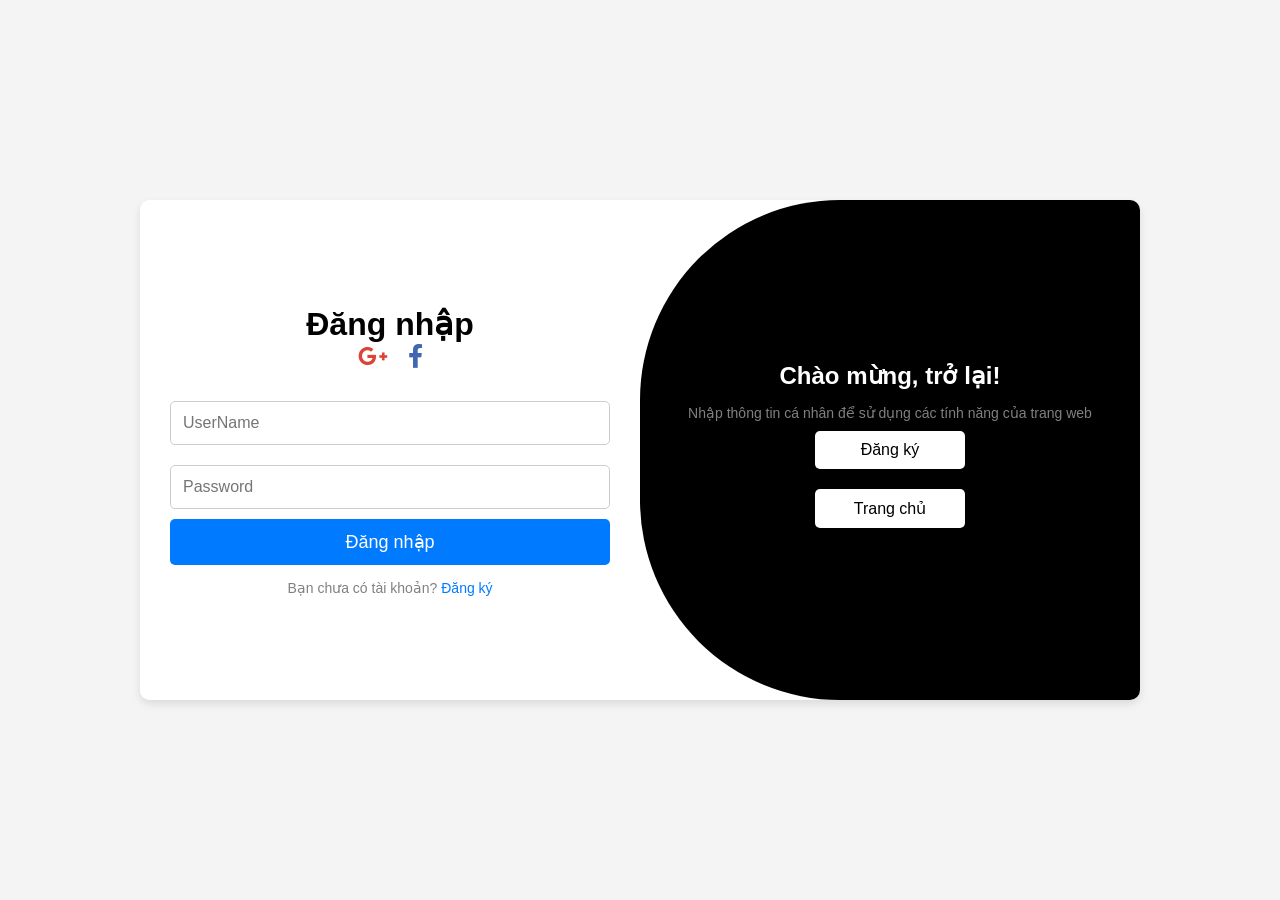
<file: labs/lab2/Login.html>
<!DOCTYPE html>
<html lang="vi">
<head>
    <meta charset="UTF-8">
    <meta name="viewport" content="width=device-width, initial-scale=1.0">
    <title>Đăng nhập & Đăng ký</title>
    <link rel="stylesheet" href="login-signup.css">
    <link rel="stylesheet" href="https://cdnjs.cloudflare.com/ajax/libs/font-awesome/6.0.0/css/all.min.css" crossorigin="anonymous">
</head>
<body>
    <div class="container" id="container">
        <!-- Đăng nhập -->
        <div class="form-container login-form">
            <h1>Đăng nhập</h1>
            <div class="social-icons">
                <a href="#" class="icon-logo google"><i class="fa-brands fa-google-plus-g g"></i></a>
                <a href="#" class="icon-logo facebook"><i class="fa-brands fa-facebook-f f"></i></a>
            </div>
            <input type="text" placeholder="UserName">
            <input type="password" placeholder="Password">
            <button>Đăng nhập</button>
            <p>Bạn chưa có tài khoản? <span id="show-register">Đăng ký</span></p>
        </div>

        <!-- Toggle Panel -->
        <div class="toggle-panel">
            <h2 id="tieude1">Chào mừng, trở lại!</h2>
            <p id="tieude1">Nhập thông tin cá nhân để sử dụng các tính năng của trang web</p>
            <h2 id="tieude2">Chào bạn!</h2>
            <p id="tieude2">Đăng ký với thông tin cá nhân để sử dụng các tính năng của trang web</p>
            <button id="login-btn">Đăng nhập</button>
            <button id="register-btn">Đăng ký</button>
            <button id="home-btn">Trang chủ</button>
        </div>

        <!-- Đăng ký -->
        <div class="form-container register-form">
            <h1>Tạo tài khoản</h1>
            <div class="social-icons">
                <a href="#" class="icon-logo google"><i class="fa-brands fa-google-plus-g g"></i></a>
                <a href="#" class="icon-logo facebook"><i class="fa-brands fa-facebook-f f"></i></a>
            </div>
            <input type="email" placeholder="Email">
            <input type="text" placeholder="UserName">
            <input type="password" placeholder="Password">
            <button>Đăng ký</button>
            <p>Bạn đã có tài khoản? <span id="show-login">Đăng nhập</span></p>
        </div>
    </div>

    <script src="login-signup.js"></script>
</body>
</html>
</file>
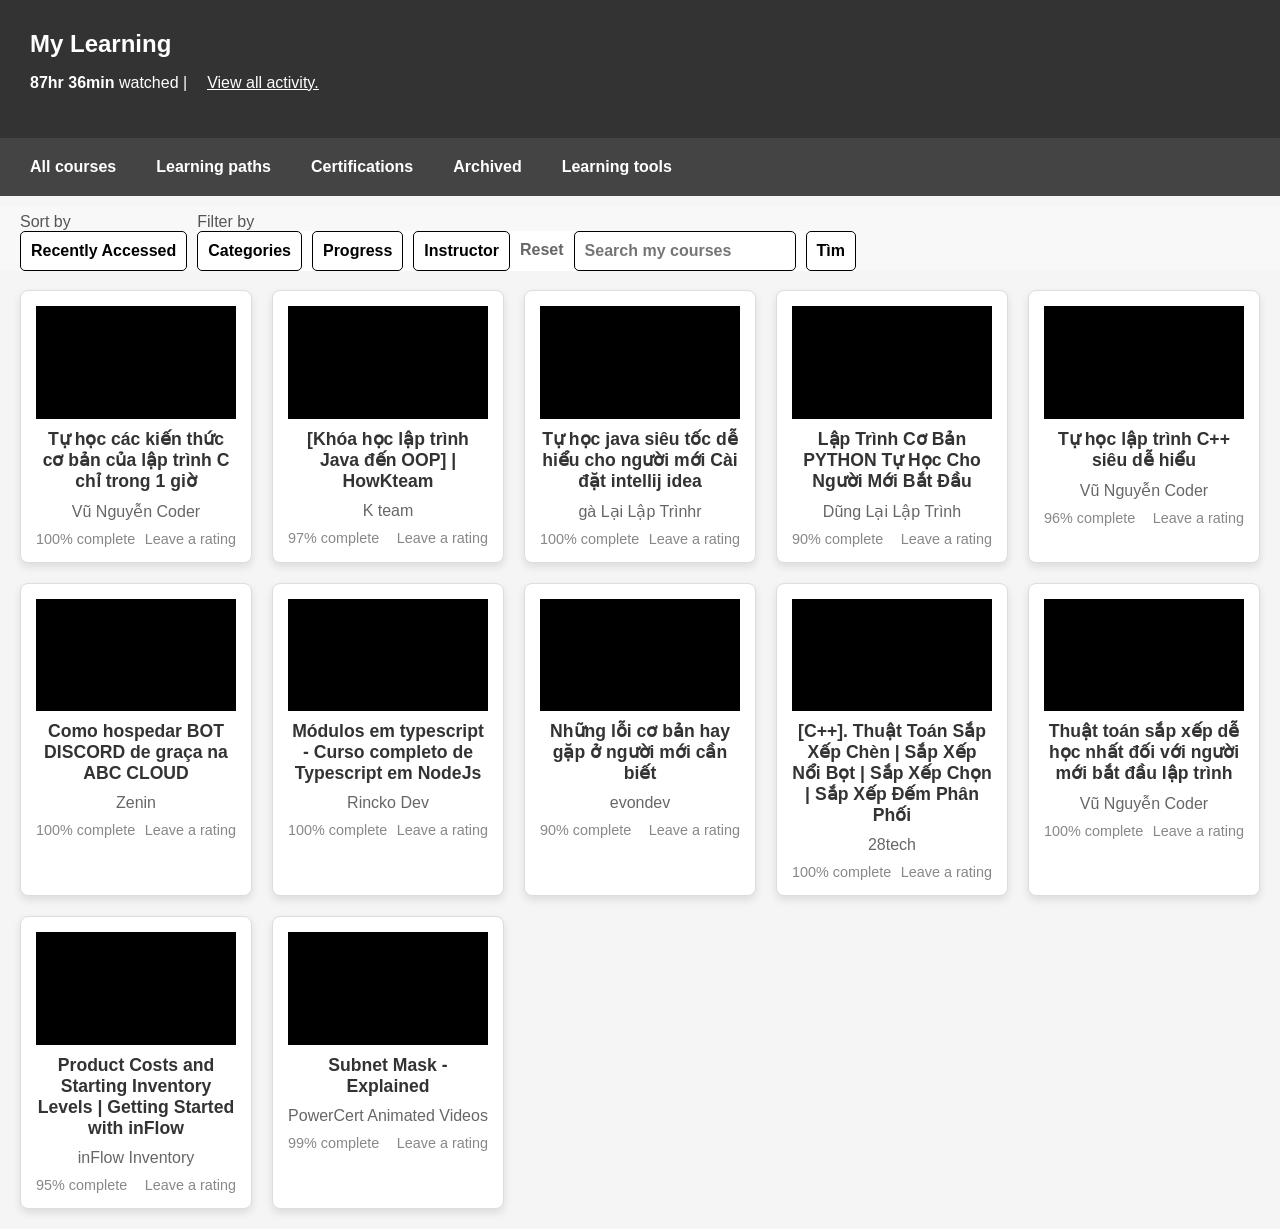
<file: labs/lab5/rep1.html>
<!DOCTYPE html>
<html lang="en">
<head>
    <meta charset="UTF-8">
    <meta name="viewport" content="width=device-width, initial-scale=1.0">
    <title>My Learning</title>   
    <style>
        body {
            font-family: Arial, sans-serif;
            margin: 0;
            padding: 0;
            color: #333;
            background-color: #f5f5f5;
        }
        header {
            background-color: #333;
            color: white;
            padding: 30px;
            display: flex;
            flex-direction: column;      
            align-items: flex-start;
        }      
        header h1 {
            margin: 0;
            font-size: 1.5em;
            margin-right: 20px;
        }      
        header a {
            color: #fff;
            text-decoration: underline;
            margin-left: 20px;
        }
        /* Thanh điều hướng */
        .navbar {
            display: flex;
            justify-content: flex-start;
            gap: 20px;
            background-color: #444;
            padding: 10px 20px;
        }
        .navbar a {
            color: white;
            text-decoration: none;
            font-size: 1rem;
            padding: 10px;
            font-weight: bold;
        }
        .navbar a:hover {
            background-color: #555;
            border-radius: 5px;
        }       
        .filters {
            display: flex;
            justify-content: flex-start;
            gap: 10px;
            padding: 7px 20px;
            background-color: #f8f8f8;
            height: 50px;
            margin-top: 10px;
        }
        .sort {
            color:#555;
            margin-bottom: 5px; /* Khoảng cách giữa tiêu đề và các nút */
            flex-direction: column;
        }
        .sort-buttons, .filter-buttons {
            display: flex; /* Sắp xếp các nút theo hàng ngang */
            gap: 10px; /* Khoảng cách giữa các nút */
            background-color: white;

        }
        .filters button, .filters input {
            padding: 10px;
            font-size: 1rem;
            border-radius: 5px;
            background-color: #fff;
            cursor: pointer;
            border: 1px solid black;
            font-weight: bold;
        }
        .filters reset{
            padding:20px, 10px;
            font-size: 1rem;
            color:#676565;
            
            margin-top: 10px;          
        }
        .filters reset {
            flex: 1;
            font-weight: bold;
        }
        .filters input {
            flex: 1;
            max-width: 200px;
        }
        filters input, .search button {
            background-color: black; /* Màu nền nút */
            color: white; /* Màu chữ nút */
            border: none; /* Bỏ viền cho nút */
            border-radius: 5px; /* Bo tròn góc nút */
            padding: 10px 15px; /* Khoảng cách bên trong nút */
            cursor: pointer; /* Hiển thị con trỏ chuột như bàn tay */
        }
        .course-grid {
            display: grid;
            grid-template-columns: repeat(auto-fill, minmax(200px, 1fr));
            gap: 20px;
            padding: 20px;
        }
        .course-item {
            background-color: #fff;
            border: 1px solid #ddd;
            border-radius: 8px;
            padding: 15px;
            text-align: center;
            box-shadow: 0 4px 8px rgba(0, 0, 0, 0.1);
            transition: transform 0.2s;
        }
        .course-item:hover {
            transform: scale(1.05);
        }
        .video-container {
            position: relative;
            padding-bottom: 56.25%; /* Tỷ lệ 16:9 */
            height: 0;
            overflow: hidden;
            max-width: 100%;
            background: #000;
        }
        .video-container iframe {
            position: absolute;
            top: 0;
            left: 0;
            width: 100%;
            height: 100%;
        }
        .course-item h3 {
            font-size: 1.1em;
            margin: 10px 0;
            color: #333;
        }
        .course-item p {
            color: #666;
            margin: 5px 0;
        }
        .progress {
            display: flex;
            justify-content: space-between;
            margin-top: 10px;
            font-size: 0.9em;
            color: #888;
        }
        .progress span {
            cursor: pointer;
        }
    </style>
</head>
<body>
    <header>
        <h1>My Learning</h1>
        <p><strong>87hr 36min </strong>watched |<u><a href="#">View all activity.</a></u></p>
    </header>

    <!-- Thanh điều hướng -->
    <div class="navbar">
        <a href="rep1.html">All courses</a>
        <a href="rep2.html">Learning paths</a>
        <a href="#">Certifications</a>
        <a href="#">Archived</a>
        <a href="#">Learning tools</a>
    </div>

    <div class="filters">
        <div class="sort">Sort by
            <div class="sort-buttons"> 
                <button>Recently Accessed</button>
            </div>
        </div>
        <div class="sort">Filter by
            <div class="sort-buttons"> 
                <button>Categories</button>
                <button>Progress</button>
                <button>Instructor</button>
                <reset>Reset</reset>
                <input type="text" placeholder="Search my courses">
                <button>Tìm</button> 
            </div>
        </div>
    </div>
    <main class="course-grid">
        <!-- Course item template -->
        <div class="course-item">
            <div class="video-container">
                <iframe width="560" height="315" src="https://www.youtube.com/embed/KQef64Kxp6U?si=meVmZWAVPLdudc6G" title="YouTube video player" frameborder="0" allow="accelerometer; autoplay; clipboard-write; encrypted-media; gyroscope; picture-in-picture; web-share" referrerpolicy="strict-origin-when-cross-origin" allowfullscreen></iframe>
            </div>          
            <h3>Tự học các kiến thức cơ bản của lập trình C chỉ trong 1 giờ</h3>
            <p>Vũ Nguyễn Coder</p>
            <div class="progress">
                <span>100% complete</span>
                <span>Leave a rating</span>
            </div>
        </div>
        <div class="course-item">
            <div class="video-container">
                <iframe width="560" height="315" src="https://www.youtube.com/embed/3gtOAlcovoQ?si=l7InM6a0L3p04bzL" title="YouTube video player" frameborder="0" allow="accelerometer; autoplay; clipboard-write; encrypted-media; gyroscope; picture-in-picture; web-share" referrerpolicy="strict-origin-when-cross-origin" allowfullscreen></iframe>
            </div>
            <h3>[Khóa học lập trình Java đến OOP] | HowKteam</h3>
            <p>K team</p>
            <div class="progress">
                <span>97% complete</span>
                <span>Leave a rating</span>
            </div>
        </div>
        <div class="course-item">
            <div class="video-container">
                <iframe width="560" height="315" src="https://www.youtube.com/embed/9tQ-GGE010s?si=hiTlWG5IN4UeYvS7" title="YouTube video player" frameborder="0" allow="accelerometer; autoplay; clipboard-write; encrypted-media; gyroscope; picture-in-picture; web-share" referrerpolicy="strict-origin-when-cross-origin" allowfullscreen></iframe>    
            </div>
            
            <h3>Tự học java siêu tốc dễ hiểu cho người mới Cài đặt intellij idea</h3>
            <p>gà Lại Lập Trìnhr</p>
            <div class="progress">
                <span>100% complete</span>
                <span>Leave a rating</span>
            </div>
        </div>
        <div class="course-item">
            <div class="video-container">
                <iframe width="560" height="315" src="https://www.youtube.com/embed/oFgg7K2tpfk?si=_E2BBj6qdSpTahwA" title="YouTube video player" frameborder="0" allow="accelerometer; autoplay; clipboard-write; encrypted-media; gyroscope; picture-in-picture; web-share" referrerpolicy="strict-origin-when-cross-origin" allowfullscreen></iframe>
            </div>
            <h3>Lập Trình Cơ Bản PYTHON Tự Học Cho Người Mới Bắt Đầu</h3>
            <p>Dũng Lại Lập Trình</p>
            <div class="progress">
                <span>90% complete</span>
                <span>Leave a rating</span>
            </div>
        </div>
        <div class="course-item">
            <div class="video-container">
                <iframe width="560" height="315" src="https://www.youtube.com/embed/KsVqBIWtRec?si=pCbSN3hgb21ERri0" title="YouTube video player" frameborder="0" allow="accelerometer; autoplay; clipboard-write; encrypted-media; gyroscope; picture-in-picture; web-share" referrerpolicy="strict-origin-when-cross-origin" allowfullscreen></iframe>
            </div>           
            <h3>Tự học lập trình C++ siêu dễ hiểu</h3>
            <p>Vũ Nguyễn Coder</p>
            <div class="progress">
                <span>96% complete</span>
                <span>Leave a rating</span>
            </div>
        </div>
        <div class="course-item">
            <div class="video-container">
                <iframe width="560" height="315" src="https://www.youtube.com/embed/gkA3-d7AUa8?si=DX6PaSRRFf_4P4j8" title="YouTube video player" frameborder="0" allow="accelerometer; autoplay; clipboard-write; encrypted-media; gyroscope; picture-in-picture; web-share" referrerpolicy="strict-origin-when-cross-origin" allowfullscreen></iframe>               
            </div>
            
            <h3>Como hospedar BOT DISCORD de graça na ABC CLOUD</h3>
            <p>Zenin</p>
            <div class="progress">
                <span>100% complete</span>
                <span>Leave a rating</span>
            </div>
        </div>
        </div><div class="course-item">
            <div class="video-container">
                <iframe width="560" height="315" src="https://www.youtube.com/embed/bPTONsV6q0U?si=ws6qZGKtZqHf5cNJ" title="YouTube video player" frameborder="0" allow="accelerometer; autoplay; clipboard-write; encrypted-media; gyroscope; picture-in-picture; web-share" referrerpolicy="strict-origin-when-cross-origin" allowfullscreen></iframe>    
            </div>
            
            <h3>Módulos em typescript - Curso completo de Typescript em NodeJs</h3>
            <p>Rincko Dev</p>
            <div class="progress">
                <span>100% complete</span>
                <span>Leave a rating</span>
            </div>
        </div><div class="course-item">
            <div class="video-container">
                <iframe width="560" height="315" src="https://www.youtube.com/embed/-6mLVq_howY?si=5ngaWBxVfWQFiAXC" title="YouTube video player" frameborder="0" allow="accelerometer; autoplay; clipboard-write; encrypted-media; gyroscope; picture-in-picture; web-share" referrerpolicy="strict-origin-when-cross-origin" allowfullscreen></iframe>             
            </div>
            
            <h3>Những lỗi cơ bản hay gặp ở người mới cần biết</h3>
            <p>evondev</p>
            <div class="progress">
                <span>90% complete</span>
                <span>Leave a rating</span>
            </div>
        </div><div class="course-item">
            <div class="video-container">
                <iframe width="560" height="315" src="https://www.youtube.com/embed/FllEXZV1Z58?si=8o1DfsIJpdqJoWXV" title="YouTube video player" frameborder="0" allow="accelerometer; autoplay; clipboard-write; encrypted-media; gyroscope; picture-in-picture; web-share" referrerpolicy="strict-origin-when-cross-origin" allowfullscreen></iframe>    
            </div>
            
            <h3>[C++]. Thuật Toán Sắp Xếp Chèn | Sắp Xếp Nổi Bọt | Sắp Xếp Chọn | Sắp Xếp Đếm Phân Phối</h3>
            <p>28tech</p>
            <div class="progress">
                <span>100% complete</span>
                <span>Leave a rating</span>
            </div>
        </div><div class="course-item">
            <div class="video-container">
                <iframe width="560" height="315" src="https://www.youtube.com/embed/efJr9woV-74?si=6ipi_0lbsyCtDAPd" title="YouTube video player" frameborder="0" allow="accelerometer; autoplay; clipboard-write; encrypted-media; gyroscope; picture-in-picture; web-share" referrerpolicy="strict-origin-when-cross-origin" allowfullscreen></iframe>    
            </div>
            <h3>Thuật toán sắp xếp dễ học nhất đối với người mới bắt đầu lập trình</h3>
            <p>Vũ Nguyễn Coder</p>
            <div class="progress">
                <span>100% complete</span>
                <span>Leave a rating</span>
            </div>
        </div>
        </div><div class="course-item">
            <div class="video-container">
                <iframe width="560" height="315" src="https://www.youtube.com/embed/iKiWe7Otd3k?si=FvRpRpWPgJ8fftxg" title="YouTube video player" frameborder="0" allow="accelerometer; autoplay; clipboard-write; encrypted-media; gyroscope; picture-in-picture; web-share" referrerpolicy="strict-origin-when-cross-origin" allowfullscreen></iframe></div>
            <h3>Product Costs and Starting Inventory Levels | Getting Started with inFlow</h3>
            <p>inFlow Inventory</p>
            <div class="progress">
                <span>95% complete</span>
                <span>Leave a rating</span>
            </div>
        </div> 
        </div><div class="course-item">
            <div class="video-container">
                <iframe width="560" height="315" src="https://www.youtube.com/embed/s_Ntt6eTn94?si=DLPWpCSKKrM3brzD" title="YouTube video player" frameborder="0" allow="accelerometer; autoplay; clipboard-write; encrypted-media; gyroscope; picture-in-picture; web-share" referrerpolicy="strict-origin-when-cross-origin" allowfullscreen></iframe>    
            </div>
            <h3>Subnet Mask - Explained</h3>
            <p>PowerCert Animated Videos</p>
            <div class="progress">
            <span>99% complete</span>
            <span>Leave a rating</span>
        </div>
    </div>


        <!-- Add more .course-item divs as needed -->
    </main>
</body>
</html>
</file>
<file: style.css>
.image-container {
    display: flex;
    flex-direction: column;
    width: 50%; 
    gap: 10px; 
}

.img-shadow{
    width: 180%; 
    height: auto; 
    transition: transform 0.3s ease, box-shadow 0.3s ease; /* Hiệu ứng khi hover */

}
.test-container{
    display: flex;
    flex-direction: column;
    width: 70%; 
}
</file>
<file: css/style.css>
.image-container {
    display: flex;
    justify-content: center;
    width: 50%; 
    gap: 10px; 
       
}
.image-container img {
    height: auto; 
    border: 1px solid #ccc; 
    border-radius: 8px;
}
.img-shadow{
    max-width: 100%;  
    height: auto; 
    transition: transform 0.3s ease, box-shadow 0.3s ease;

}
.test-container{
    display: flex;
    flex-direction: column;
    width: 70%; 
}
.list-group {
    width: 400px;
    margin: 0 auto;
    font-family: Arial, sans-serif;
}

.list-group-item {
    display: block;
    padding: 10px;
    margin: 5px 0;
    background-color: #f8f9fa;
    color: #000;
    text-decoration: none;
    border: 1px solid #ddd;
    border-radius: 5px;
    cursor: pointer;
}

.options-container, .popup-container {
    display: none;
    margin-top: 10px;
    padding: 10px;
    border: 1px solid #ddd;
    border-radius: 5px;
    background-color: #f9f9f9;
    position: relative;
}

.popup-container img {
    max-width: 100%;
    height: auto;
    border-radius: 5px;
    margin-bottom: 10px;
}

.popup-container .button-group {
    display: flex;
    gap: 10px;
    margin-top: 10px;
}

.popup-container button, .options-container button {
    padding: 5px 10px;
    font-size: 14px;
    border: none;
    border-radius: 5px;
    cursor: pointer;
}

.design-btn { background-color: #007bff; color: white; }
.implement-btn { background-color: #28a745; color: white; }
.requirement-btn { background-color: #ffc107; color: black; }
.back-btn { background-color: #dc3545; color: white; }
.download-btn { background-color: #17a2b8; color: white; }
</file>
<file: labs/lab2/login-signup.css>
* {
    margin: 0;
    padding: 0;
    box-sizing: border-box;
}

body {
    font-family: Arial, sans-serif;
    background-color: #f4f4f4;
    display: flex;
    justify-content: center;
    align-items: center;
    height: 100vh;
}

.container {
    display: flex;
    width: 100%;
    height: 500px;
    max-width: 1000px;
    background: white;
    border-radius: 10px;
    box-shadow: 0 4px 8px rgba(0, 0, 0, 0.1);
    overflow: hidden;
    position: relative;
    transition: all 0.5s ease-in-out;
}

.login-form, .register-form {
    width: 50%;
    padding: 30px;
    display: flex;
    flex-direction: column;
    justify-content: center;
    align-items: center;
    position: absolute;
    top: 0;
    height: 100%;
    transition: transform 0.5s ease-in-out;
    background: white;
}

/* Form đăng nhập ban đầu ở bên trái */
.login-form {
    transform: translateX(0);
    z-index: 2;
}

/* Form đăng ký ban đầu bị ẩn bên phải */
.register-form {
    transform: translateX(100%);
    z-index: 1;
}

/* Toggle Panel */
.toggle-panel {
    width: 50%;
    background: black;
    color: white;
    display: flex;
    flex-direction: column;
    justify-content: center;
    align-items: center;
    padding: 30px;
    border-top-left-radius: 200px; 
    border-bottom-left-radius: 200px;
    transition: transform 0.5s ease-in-out;
    z-index: 3;
}
.toggle-panel{
    transform: translateX(100%);
}
.toggle-panel #tieude2{
    display: none;
}
.toggle-panel #login-btn{
    display: none;
}
.container.show-register #login-btn{
    display: flex;
    justify-content: center;
}
.container.show-register #register-btn{
    display: none;
}
.container.show-register #tieude2{
    display: flex;
}
.container.show-register #register-btn #tieude1{
    display: none;
}
.container.show-register #tieude1{
    display: none;
}

/* Khi class "show-register" được thêm vào, chuyển form */
.container.show-register .login-form {
    transform: translateX(-200%); /* Ẩn đăng nhập */
}

.container.show-register .register-form {
    transform: translateX(100%); /* Hiển thị form đăng ký */
}
.container.show-register .toggle-panel {
    transform: translateX(0%);
    border-top-right-radius: 200px; 
    border-bottom-right-radius: 200px;
    border-top-left-radius: 0px;  
    border-bottom-left-radius: 0px;
}

.toggle-panel button {
    width: 150px;
    padding: 10px;
    border: none;
    background-color: white;
    color: black;
    font-size: 16px;
    border-radius: 5px;
    cursor: pointer;
    margin: 10px 0;
    transition: background-color 0.3s ease;
}

.toggle-panel button:hover {
    background-color: #c0c0c0;
}

/* Các biểu tượng mạng xã hội */
.social-icons {
    display: flex;
    justify-content: center;
    margin-bottom: 20px;
}

.social-icons a {
    text-decoration: none;
    color: black;
    font-size: 24px;
    margin: 0 10px;
}

.social-icons .google {
    color: #db4437;
}

.social-icons .facebook {
    color: #4267B2;
}


input {
    width: 100%;
    padding: 12px;
    margin: 10px 0;
    border: 1px solid #ccc;
    border-radius: 5px;
    font-size: 16px;
}


button {
    width: 100%;
    padding: 12px;
    border: none;
    background-color: #007BFF;
    color: white;
    font-size: 18px;
    border-radius: 5px;
    cursor: pointer;
    transition: background-color 0.3s ease;
}

button:hover {
    background-color: #0056b3;
}


p {
    margin-top: 15px;
    font-size: 14px;
    color: gray;
}

p span {
    color: #007BFF;
    cursor: pointer;
    text-decoration: none;
}

p span:hover {
    text-decoration: underline;
}
</file>
